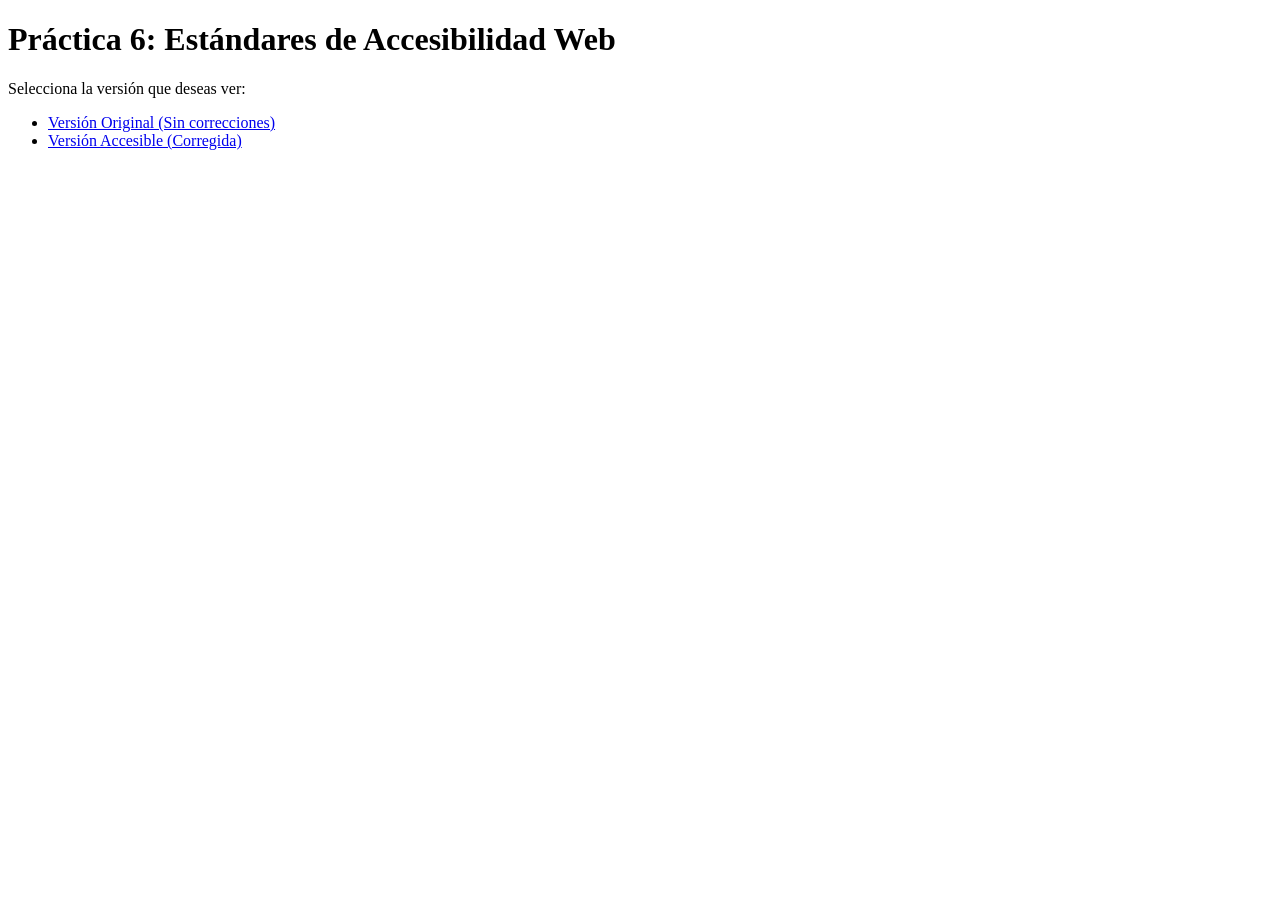
<file: index.html>
<!DOCTYPE html>
<html lang="es">
<head>
  <meta charset="UTF-8">
  <meta name="viewport" content="width=device-width, initial-scale=1.0">
  <title>Práctica 6 - Accesibilidad Web</title>
</head>
<body>
  <h1>Práctica 6: Estándares de Accesibilidad Web</h1>
  <p>Selecciona la versión que deseas ver:</p>
  <ul>
    <li><a href="./original/original.html">Versión Original (Sin correcciones)</a></li>
    <li><a href="./accesible/accesible.html">Versión Accesible (Corregida)</a></li>
  </ul>
</body>
</html>
</file>
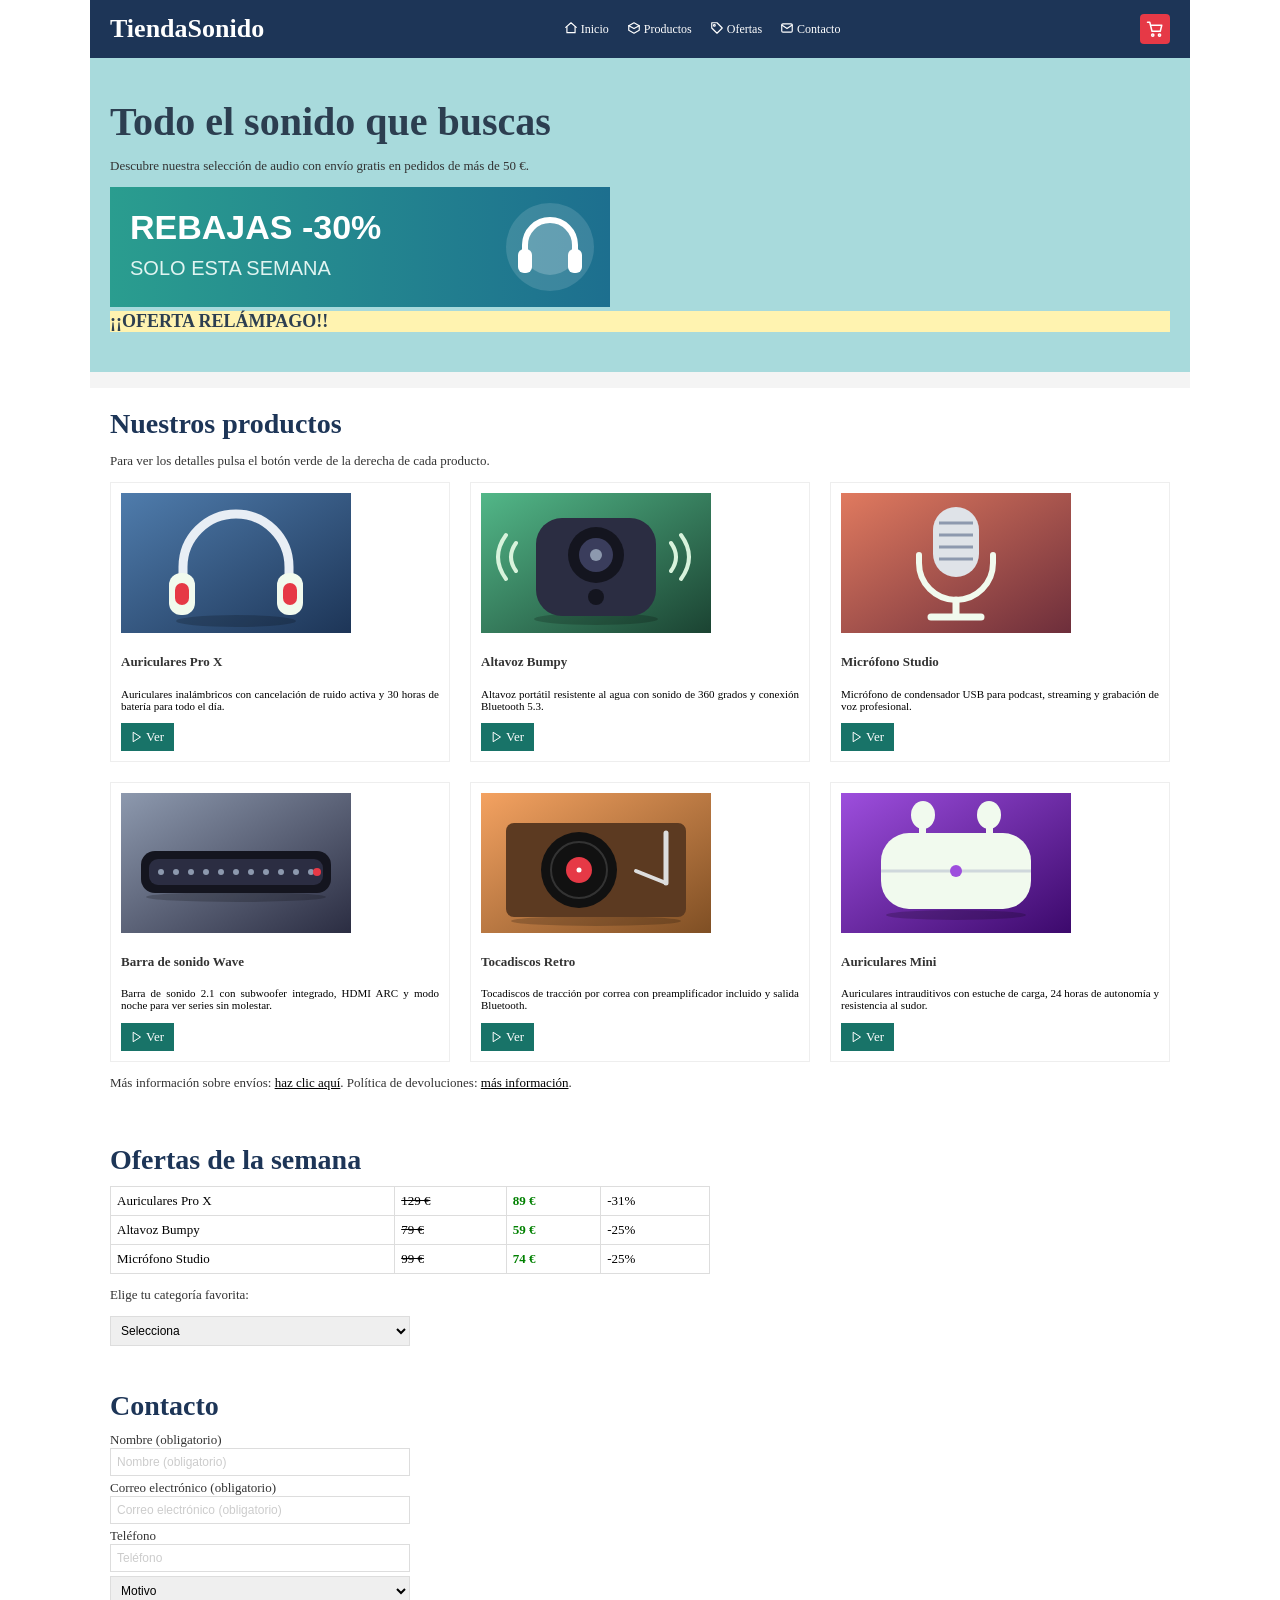
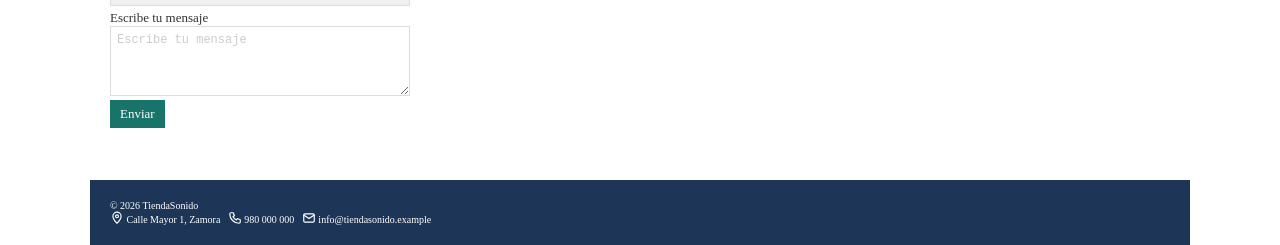
<file: accesible/index.html>
<!DOCTYPE html>
<html lang = "es">
<head>
<meta charset="utf-8">
<meta name="viewport" content="width=device-width, initial-scale=1, maximum-scale=1, user-scalable=no">
<title>Página</title>
<link rel="stylesheet" href="estilos.css">
</head>
<body>
<div class="wrap">

  <div class="top">
    <div class="logo">TiendaSonido</div>
    <div class="menu">
      <div class="item" onclick="ir('inicio')"><svg class="ic" width="14" height="14" viewBox="0 0 24 24" fill="none" stroke="currentColor" stroke-width="2" stroke-linecap="round" stroke-linejoin="round"><path d="M3 11l9-8 9 8"/><path d="M5 10v10h14V10"/></svg> Inicio</div>
      <div class="item" onclick="ir('productos')"><svg class="ic" width="14" height="14" viewBox="0 0 24 24" fill="none" stroke="currentColor" stroke-width="2" stroke-linecap="round" stroke-linejoin="round"><path d="M21 8l-9-5-9 5 9 5 9-5z"/><path d="M3 8v8l9 5 9-5V8"/></svg> Productos
        <div class="sub">
          <div onclick="ir('productos')">Auriculares</div>
          <div onclick="ir('productos')">Altavoces</div>
          <div onclick="ir('productos')">Micrófonos</div>
        </div>
      </div>
      <div class="item" onclick="ir('ofertas')"><svg class="ic" width="14" height="14" viewBox="0 0 24 24" fill="none" stroke="currentColor" stroke-width="2" stroke-linecap="round" stroke-linejoin="round"><path d="M3 12V3h9l9 9-9 9-9-9z"/><circle cx="7.5" cy="7.5" r="1.5"/></svg> Ofertas</div>
      <div class="item" onclick="ir('contacto')"><svg class="ic" width="14" height="14" viewBox="0 0 24 24" fill="none" stroke="currentColor" stroke-width="2" stroke-linecap="round" stroke-linejoin="round"><rect x="3" y="5" width="18" height="14" rx="2"/><path d="M3 7l9 6 9-6"/></svg> Contacto</div>
    </div>
    <div class="cart" onclick="alert('Carrito vacío')"><svg class="ic" width="18" height="18" viewBox="0 0 24 24" fill="none" stroke="currentColor" stroke-width="2" stroke-linecap="round" stroke-linejoin="round"><circle cx="9" cy="20" r="1.500"/><circle cx="18" cy="20" r="1.500"/><path d="M2 3h3l3 12h11l2-8H6"/></svg></div>
  </div>

  <div class="hero" id="inicio">
    <div class="big">Todo el sonido que buscas</div>
    <p>Descubre nuestra selección de audio con envío gratis en pedidos de más de 50 €.</p>
    <img src="[data-uri]" alt = "Rebajas -30% solo esta semana">
    <div class="promo">¡¡OFERTA RELÁMPAGO!!</div>
  </div>

  <div class="ticker"><span>Envío gratis · 2x1 en cables · Devolución en 30 días · Nuevos altavoces disponibles · Suscríbete y ahorra</span></div>

  <div class="sec" id="productos">
    <div class="st">Nuestros productos</div>
    <p>Para ver los detalles pulsa el botón verde de la derecha de cada producto.</p>
    <div class="grid">
      <div class="card">
        <img src="[data-uri]" alt = "Auriculares Pro X">
        <h4>Auriculares Pro X</h4>
        <p>Auriculares inalámbricos con cancelación de ruido activa y 30 horas de batería para todo el día.</p>
        <div class="btn" onclick="alert('Detalles')"><svg class="ic" width="12" height="12" viewBox="0 0 24 24" fill="none" stroke="currentColor" stroke-width="2" stroke-linecap="round" stroke-linejoin="round"><path d="M5 3l14 9-14 9z"/></svg> Ver</div>
      </div>
      <div class="card">
        <img src="[data-uri]" alt = "Altavoz Bumpy">
        <h4>Altavoz Bumpy</h4>
        <p>Altavoz portátil resistente al agua con sonido de 360 grados y conexión Bluetooth 5.3.</p>
        <div class="btn" onclick="alert('Detalles')"><svg class="ic" width="12" height="12" viewBox="0 0 24 24" fill="none" stroke="currentColor" stroke-width="2" stroke-linecap="round" stroke-linejoin="round"><path d="M5 3l14 9-14 9z"/></svg> Ver</div>
      </div>
      <div class="card">
        <img src="[data-uri]" alt = "Micŕófonos Studio">
        <h4>Micrófono Studio</h4>
        <p>Micrófono de condensador USB para podcast, streaming y grabación de voz profesional.</p>
        <div class="btn" onclick="alert('Detalles')"><svg class="ic" width="12" height="12" viewBox="0 0 24 24" fill="none" stroke="currentColor" stroke-width="2" stroke-linecap="round" stroke-linejoin="round"><path d="M5 3l14 9-14 9z"/></svg> Ver</div>
      </div>
    </div>
    <div class="grid" style="margin-top: 20px;">
      <div class="card">
        <img src="[data-uri]" alt = "Barra de sonido Wave">
        <h4>Barra de sonido Wave</h4>
        <p>Barra de sonido 2.1 con subwoofer integrado, HDMI ARC y modo noche para ver series sin molestar.</p>
        <div class="btn" onclick="alert('Detalles')"><svg class="ic" width="12" height="12" viewBox="0 0 24 24" fill="none" stroke="currentColor" stroke-width="2" stroke-linecap="round" stroke-linejoin="round"><path d="M5 3l14 9-14 9z"/></svg> Ver</div>
      </div>
      <div class="card">
        <img src="[data-uri]" alt = "Tocadiscos Retro">
        <h4>Tocadiscos Retro</h4>
        <p>Tocadiscos de tracción por correa con preamplificador incluido y salida Bluetooth.</p>
        <div class="btn" onclick="alert('Detalles')"><svg class="ic" width="12" height="12" viewBox="0 0 24 24" fill="none" stroke="currentColor" stroke-width="2" stroke-linecap="round" stroke-linejoin="round"><path d="M5 3l14 9-14 9z"/></svg> Ver</div>
      </div>
      <div class="card">
        <img src="[data-uri]" alt = "Auriculares Mini">
        <h4>Auriculares Mini</h4>
        <p>Auriculares intrauditivos con estuche de carga, 24 horas de autonomía y resistencia al sudor.</p>
        <div class="btn" onclick="alert('Detalles')"><svg class="ic" width="12" height="12" viewBox="0 0 24 24" fill="none" stroke="currentColor" stroke-width="2" stroke-linecap="round" stroke-linejoin="round"><path d="M5 3l14 9-14 9z"/></svg> Ver</div>
      </div>
    </div>
    <p>Más información sobre envíos: <a href="#">haz clic aquí</a>. Política de devoluciones: <a href="#">más información</a>.</p>
  </div>

  <div class="sec" id="ofertas">
    <div class="st">Ofertas de la semana</div>
    <table>
      <tr><td>Auriculares Pro X</td><td><span class="old">129 €</span></td><td><span class="new">89 €</span></td><td>-31%</td></tr>
      <tr><td>Altavoz Bumpy</td><td><span class="old">79 €</span></td><td><span class="new">59 €</span></td><td>-25%</td></tr>
      <tr><td>Micrófono Studio</td><td><span class="old">99 €</span></td><td><span class="new">74 €</span></td><td>-25%</td></tr>
    </table>
    <label for = "categoría"> <p>Elige tu categoría favorita:</p> </label>
    <select id= "categoría" onchange="alert('Redirigiendo a otra sección...'); ir('productos')">
      <option>Selecciona</option>
      <option>Auriculares</option>
      <option>Altavoces</option>
    </select>
  </div>

  <div class="sec" id="contacto">
    <div class="st">Contacto</div>
    <label for="nombre"> Nombre (obligatorio)</label>
    <input type="text" id="nombre" placeholder="Nombre (obligatorio)">
    <label for="email"> Correo electrónico (obligatorio)</label>
    <input type="text" id="email" placeholder="Correo electrónico (obligatorio)">
    <label for="telefono"> Teléfono</label>
    <input type="text" id ="telefono" placeholder="Teléfono">
    <label for ="motivo">
    <select id = "motivo"><option>Motivo</option><option>Consulta</option><option>Pedido</option></select>
    </label>
    <label for = "mensaje"> Escribe tu mensaje </label>
    <textarea rows="4" id = "mensaje" placeholder="Escribe tu mensaje"></textarea>
    <div class="btn" onclick="enviar()">Enviar</div>
    <div class="err" id="msg"></div>
  </div>

  <div class="foot">
    © 2026 TiendaSonido<br><svg class="ic" width="14" height="14" viewBox="0 0 24 24" fill="none" stroke="currentColor" stroke-width="2" stroke-linecap="round" stroke-linejoin="round"><path d="M12 21s-7-6.5-7-12a7 7 0 0 1 14 0c0 5.500-7 12-7 12z"/><circle cx="12" cy="9" r="2.500"/></svg> Calle Mayor 1, Zamora &nbsp; <svg class="ic" width="14" height="14" viewBox="0 0 24 24" fill="none" stroke="currentColor" stroke-width="2" stroke-linecap="round" stroke-linejoin="round"><path d="M5 3h4l2 5-2.5 1.5a11 11 0 0 0 6 6L16 13l5 2v4a2 2 0 0 1-2 2A16 16 0 0 1 3 5a2 2 0 0 1 2-2z"/></svg> 980 000 000 &nbsp; <svg class="ic" width="14" height="14" viewBox="0 0 24 24" fill="none" stroke="currentColor" stroke-width="2" stroke-linecap="round" stroke-linejoin="round"><rect x="3" y="5" width="18" height="14" rx="2"/><path d="M3 7l9 6 9-6"/></svg> info@tiendasonido.example
  </div>
</div>

<script>
  function ir(id) { document.getElementById(id).scrollIntoView(); }
  function enviar() {
    var n = document.getElementById('nombre');
    var e = document.getElementById('email');
    if (!n.value || !e.value) {
      n.style.border = '2px solid red';
      e.style.border = '2px solid red';
      document.getElementById('msg').innerHTML = 'Error';
    } else {
      document.getElementById('msg').innerHTML = 'Enviado';
    }
  }
</script>
</body>
</html>
</file>
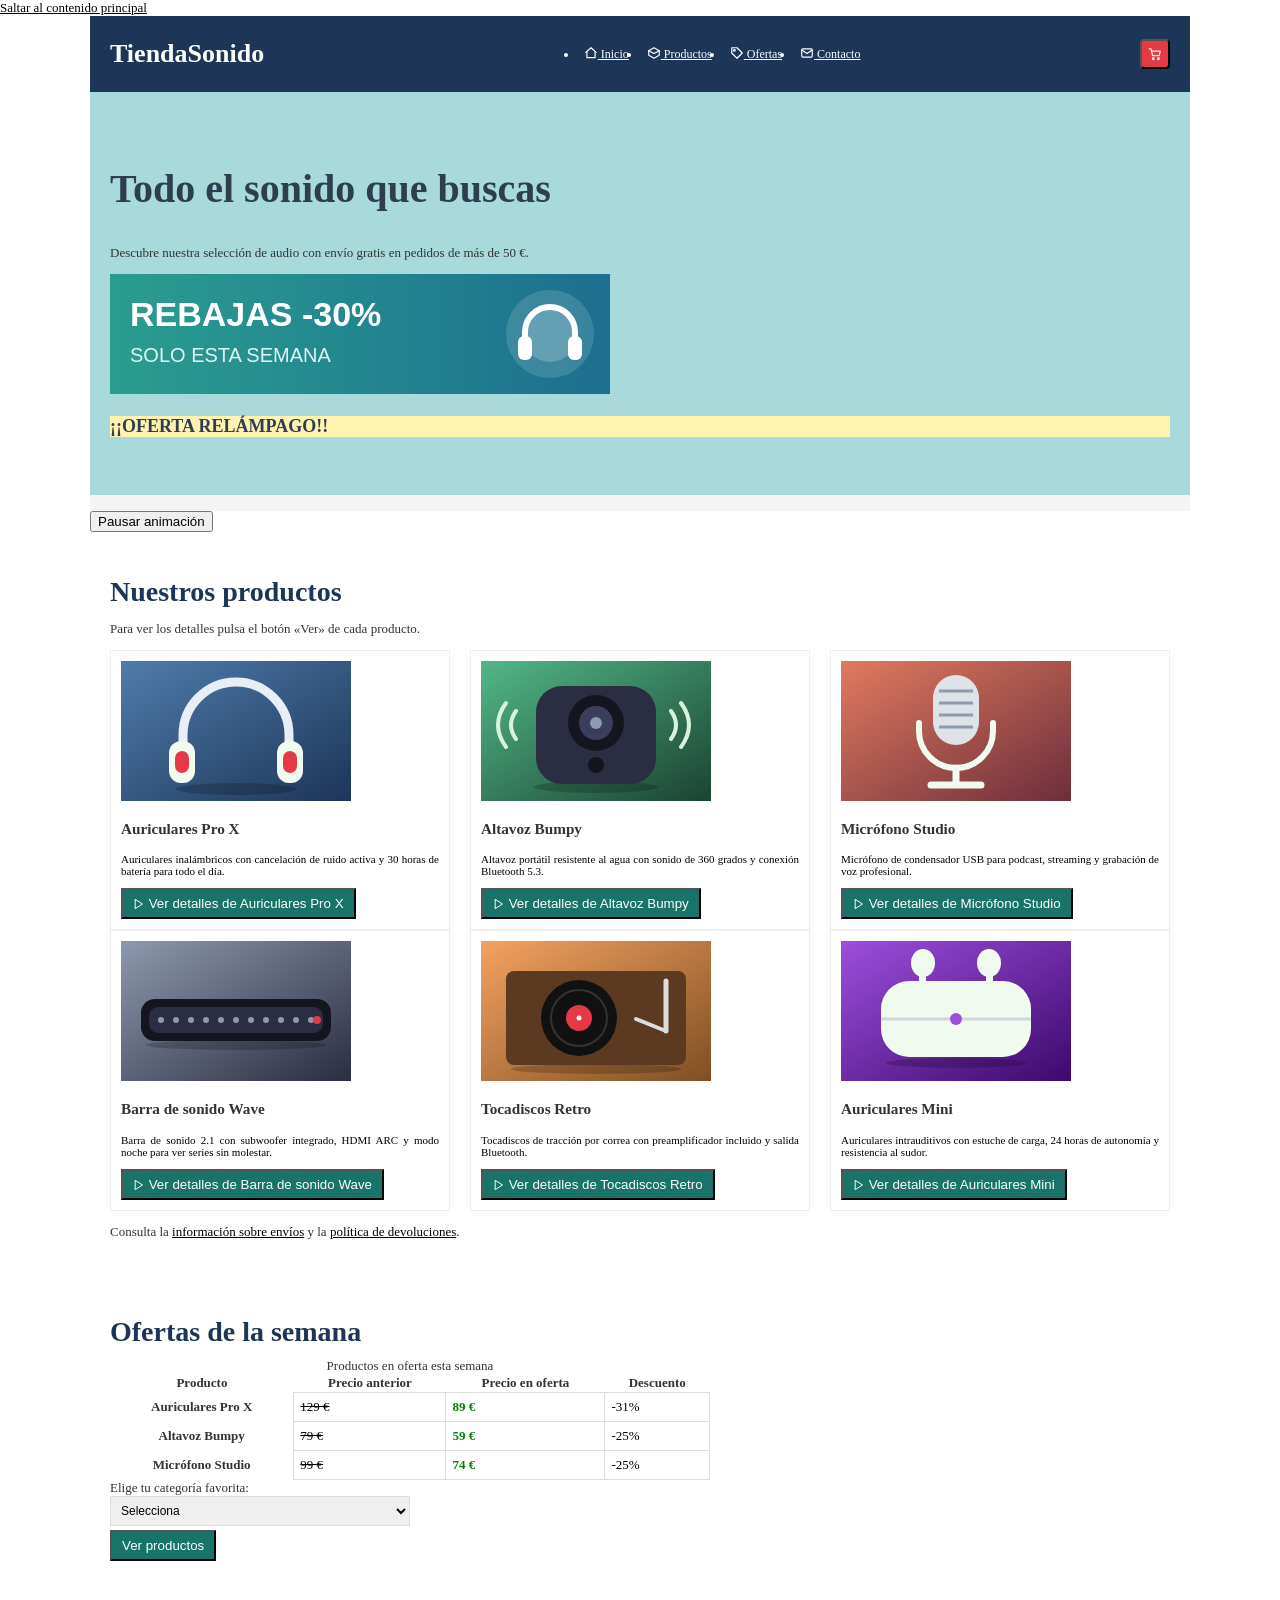
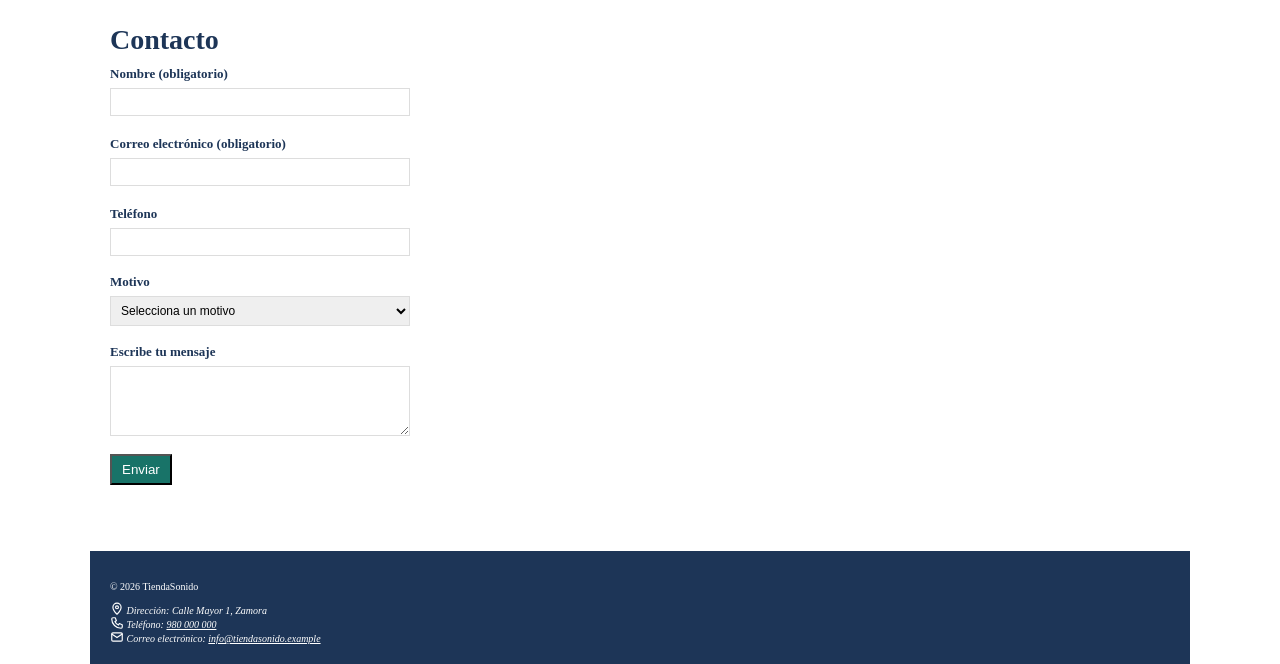
<file: accesible/accesible.html>
<!doctype html>
<html lang="es">
<head>
<meta charset="utf-8">
<meta name="viewport" content="width=device-width, initial-scale=1">
<title>TiendaSonido – Todo el sonido que buscas</title>
<link rel="stylesheet" href="estilos.css">
</head>
<body>
<a class="skip" href="#contenido">Saltar al contenido principal</a>

<div class="wrap">

  <header class="top">
    <div class="logo">TiendaSonido</div>

    <nav aria-label="Principal">
      <ul class="menu">
        <li class="item">
          <a href="#inicio">
            <svg class="ic" role="img" aria-label="Icono de inicio" aria-hidden="true" focusable="false" width="14" height="14" viewBox="0 0 24 24" fill="none" stroke="currentColor" stroke-width="2" stroke-linecap="round" stroke-linejoin="round"><path d="M3 11l9-8 9 8" /><path d="M5 10v10h14V10" /></svg>
            Inicio
          </a>
        </li>
        <li class="item">
          <a href="#productos">
            <svg class="ic" role="img" aria-label="Icono de productos" aria-hidden="true" focusable="false" width="14" height="14" viewBox="0 0 24 24" fill="none" stroke="currentColor" stroke-width="2" stroke-linecap="round" stroke-linejoin="round"><path d="M21 8l-9-5-9 5 9 5 9-5z" /><path d="M3 8v8l9 5 9-5V8" /></svg>
            Productos
          </a>
          <ul class="sub">
            <li><a href="#productos">Auriculares</a></li>
            <li><a href="#productos">Altavoces</a></li>
            <li><a href="#productos">Micrófonos</a></li>
          </ul>
        </li>
        <li class="item">
          <a href="#ofertas">
            <svg class="ic" role="img" aria-label="Icono de ofertas" aria-hidden="true" focusable="false" width="14" height="14" viewBox="0 0 24 24" fill="none" stroke="currentColor" stroke-width="2" stroke-linecap="round" stroke-linejoin="round"><path d="M3 12V3h9l9 9-9 9-9-9z" /><circle cx="7.5" cy="7.5" r="1.5" /></svg>
            Ofertas
          </a>
        </li>
        <li class="item">
          <a href="#contacto">
            <svg class="ic" role="img" aria-label="Icono de correo" aria-hidden="true" focusable="false" width="14" height="14" viewBox="0 0 24 24" fill="none" stroke="currentColor" stroke-width="2" stroke-linecap="round" stroke-linejoin="round"><rect x="3" y="5" width="18" height="14" rx="2" /><path d="M3 7l9 6 9-6" /></svg>
            Contacto
          </a>
        </li>
      </ul>
    </nav>

    <button type="button" class="cart" aria-label="Ver carrito de la compra" onclick="alert('Carrito vacío')">
      <svg class="ic" role="img" aria-label="Icono de carrito" aria-hidden="true" focusable="false" width="18" height="18" viewBox="0 0 24 24" fill="none" stroke="currentColor" stroke-width="2" stroke-linecap="round" stroke-linejoin="round"><circle cx="9" cy="20" r="1.5" /><circle cx="18" cy="20" r="1.5" /><path d="M2 3h3l3 12h11l2-8H6" /></svg>
    </button>
  </header>

  <main id="contenido">

    <section class="hero" id="inicio" aria-labelledby="t-inicio">
      <h1 class="big" id="t-inicio">Todo el sonido que buscas</h1>
      <p>Descubre nuestra selección de audio con envío gratis en pedidos de más de 50 €.</p>
      <img src="[data-uri]" alt="Rebajas -30% solo esta semana">
      <p class="promo">¡¡OFERTA RELÁMPAGO!!</p>
    </section>

    <div class="ticker-bar">
      <div class="ticker" id="ticker">
        <span>Envío gratis · 2x1 en cables · Devolución en 30 días · Nuevos altavoces disponibles · Suscríbete y ahorra</span>
      </div>
      <button type="button" class="btn-mini" id="pausa" aria-pressed="false">Pausar animación</button>
    </div>

    <section class="sec" id="productos" aria-labelledby="t-productos">
      <h2 class="st" id="t-productos">Nuestros productos</h2>
      <p>Para ver los detalles pulsa el botón «Ver» de cada producto.</p>

      <div class="grid">
        <article class="card">
          <img src="[data-uri]" alt="">
          <h3>Auriculares Pro X</h3>
          <p>Auriculares inalámbricos con cancelación de ruido activa y 30 horas de batería para todo el día.</p>
          <button type="button" class="btn" onclick="alert('Detalles')">
            <svg class="ic" role="img" aria-label="Icono de reproducir" aria-hidden="true" focusable="false" width="12" height="12" viewBox="0 0 24 24" fill="none" stroke="currentColor" stroke-width="2" stroke-linecap="round" stroke-linejoin="round"><path d="M5 3l14 9-14 9z" /></svg>
            Ver<span class="sr-only"> detalles de Auriculares Pro X</span>
          </button>
        </article>

        <article class="card">
          <img src="[data-uri]" alt="">
          <h3>Altavoz Bumpy</h3>
          <p>Altavoz portátil resistente al agua con sonido de 360 grados y conexión Bluetooth 5.3.</p>
          <button type="button" class="btn" onclick="alert('Detalles')">
            <svg class="ic" role="img" aria-label="Icono de reproducir" aria-hidden="true" focusable="false" width="12" height="12" viewBox="0 0 24 24" fill="none" stroke="currentColor" stroke-width="2" stroke-linecap="round" stroke-linejoin="round"><path d="M5 3l14 9-14 9z" /></svg>
            Ver<span class="sr-only"> detalles de Altavoz Bumpy</span>
          </button>
        </article>

        <article class="card">
          <img src="[data-uri]" alt="">
          <h3>Micrófono Studio</h3>
          <p>Micrófono de condensador USB para podcast, streaming y grabación de voz profesional.</p>
          <button type="button" class="btn" onclick="alert('Detalles')">
            <svg class="ic" role="img" aria-label="Icono de reproducir" aria-hidden="true" focusable="false" width="12" height="12" viewBox="0 0 24 24" fill="none" stroke="currentColor" stroke-width="2" stroke-linecap="round" stroke-linejoin="round"><path d="M5 3l14 9-14 9z" /></svg>
            Ver<span class="sr-only"> detalles de Micrófono Studio</span>
          </button>
        </article>
      </div>

      <div class="grid">
        <article class="card">
          <img src="[data-uri]" alt="">
          <h3>Barra de sonido Wave</h3>
          <p>Barra de sonido 2.1 con subwoofer integrado, HDMI ARC y modo noche para ver series sin molestar.</p>
          <button type="button" class="btn" onclick="alert('Detalles')">
            <svg class="ic" role="img" aria-label="Icono de reproducir" aria-hidden="true" focusable="false" width="12" height="12" viewBox="0 0 24 24" fill="none" stroke="currentColor" stroke-width="2" stroke-linecap="round" stroke-linejoin="round"><path d="M5 3l14 9-14 9z" /></svg>
            Ver<span class="sr-only"> detalles de Barra de sonido Wave</span>
          </button>
        </article>

        <article class="card">
          <img src="[data-uri]" alt="">
          <h3>Tocadiscos Retro</h3>
          <p>Tocadiscos de tracción por correa con preamplificador incluido y salida Bluetooth.</p>
          <button type="button" class="btn" onclick="alert('Detalles')">
            <svg class="ic" role="img" aria-label="Icono de reproducir" aria-hidden="true" focusable="false" width="12" height="12" viewBox="0 0 24 24" fill="none" stroke="currentColor" stroke-width="2" stroke-linecap="round" stroke-linejoin="round"><path d="M5 3l14 9-14 9z" /></svg>
            Ver<span class="sr-only"> detalles de Tocadiscos Retro</span>
          </button>
        </article>

        <article class="card">
          <img src="[data-uri]" alt="">
          <h3>Auriculares Mini</h3>
          <p>Auriculares intrauditivos con estuche de carga, 24 horas de autonomía y resistencia al sudor.</p>
          <button type="button" class="btn" onclick="alert('Detalles')">
            <svg class="ic" role="img" aria-label="Icono de reproducir" aria-hidden="true" focusable="false" width="12" height="12" viewBox="0 0 24 24" fill="none" stroke="currentColor" stroke-width="2" stroke-linecap="round" stroke-linejoin="round"><path d="M5 3l14 9-14 9z" /></svg>
            Ver<span class="sr-only"> detalles de Auriculares Mini</span>
          </button>
        </article>
      </div>

      <p>
        Consulta la <a href="envios.html">información sobre envíos</a>
        y la <a href="devoluciones.html">política de devoluciones</a>.
      </p>
    </section>

    <section class="sec" id="ofertas" aria-labelledby="t-ofertas">
      <h2 class="st" id="t-ofertas">Ofertas de la semana</h2>

      <table>
        <caption>Productos en oferta esta semana</caption>
        <thead>
          <tr>
            <th id="h-producto" scope="col">Producto</th>
            <th id="h-ant" scope="col">Precio anterior</th>
            <th id="h-ofe" scope="col">Precio en oferta</th>
            <th id="h-desc" scope="col">Descuento</th>
          </tr>
        </thead>
        <tbody>
          <tr>
            <th id="r-auriculares" scope="row">Auriculares Pro X</th>
            <td headers="r-auriculares h-ant"><span class="old">129 €</span></td>
            <td headers="r-auriculares h-ofe"><span class="new">89 €</span></td>
            <td headers="r-auriculares h-desc">-31%</td>
          </tr>
          <tr>
            <th id="r-altavoz" scope="row">Altavoz Bumpy</th>
            <td headers="r-altavoz h-ant"><span class="old">79 €</span></td>
            <td headers="r-altavoz h-ofe"><span class="new">59 €</span></td>
            <td headers="r-altavoz h-desc">-25%</td>
          </tr>
          <tr>
            <th id="r-microfono" scope="row">Micrófono Studio</th>
            <td headers="r-microfono h-ant"><span class="old">99 €</span></td>
            <td headers="r-microfono h-ofe"><span class="new">74 €</span></td>
            <td headers="r-microfono h-desc">-25%</td>
          </tr>
        </tbody>
      </table>

      <label for="categoria">Elige tu categoría favorita:</label>
      <select id="categoria" name="categoria" autocomplete="off">
        <option value="">Selecciona</option>
        <option value="auriculares">Auriculares</option>
        <option value="altavoces">Altavoces</option>
      </select>
      <button type="button" class="btn" onclick="irAProductos()">Ver productos</button>
    </section>

    <section class="sec" id="contacto" aria-labelledby="t-contacto">
      <h2 class="st" id="t-contacto">Contacto</h2>

      <form id="form-contacto" novalidate onsubmit="enviar(event)">
        <div class="campo">
          <label for="nombre">Nombre (obligatorio)</label>
          <input type="text" id="nombre" name="nombre" autocomplete="name" required aria-required="true" aria-describedby="err-nombre">
          <div class="err" id="err-nombre"></div>
        </div>

        <div class="campo">
          <label for="email">Correo electrónico (obligatorio)</label>
          <input type="email" id="email" name="email" autocomplete="email" required aria-required="true" aria-describedby="err-email">
          <div class="err" id="err-email"></div>
        </div>

        <div class="campo">
          <label for="telefono">Teléfono</label>
          <input type="tel" id="telefono" name="telefono" autocomplete="tel">
        </div>

        <div class="campo">
          <label for="motivo">Motivo</label>
          <select id="motivo" name="motivo" autocomplete="off">
            <option value="">Selecciona un motivo</option>
            <option value="consulta">Consulta</option>
            <option value="pedido">Pedido</option>
          </select>
        </div>

        <div class="campo">
          <label for="mensaje">Escribe tu mensaje</label>
          <textarea rows="4" id="mensaje" name="mensaje" autocomplete="off"></textarea>
        </div>

        <div class="campo">
          <button type="submit" class="btn">Enviar</button>
          <div id="msg" class="err" role="status" aria-live="polite"></div>
        </div>
      </form>
    </section>

  </main>

  <footer class="foot">
    <p>© 2026 TiendaSonido</p>
    <address>
      <svg class="ic" role="img" aria-label="Icono de ubicación" aria-hidden="true" focusable="false" width="14" height="14" viewBox="0 0 24 24" fill="none" stroke="currentColor" stroke-width="2" stroke-linecap="round" stroke-linejoin="round"><path d="M12 21s-7-6.5-7-12a7 7 0 0 1 14 0c0 5.5-7 12-7 12z" /><circle cx="12" cy="9" r="2.5" /></svg>
      <span class="sr-only">Dirección:</span> Calle Mayor 1, Zamora<br>
      <svg class="ic" role="img" aria-label="Icono de teléfono" aria-hidden="true" focusable="false" width="14" height="14" viewBox="0 0 24 24" fill="none" stroke="currentColor" stroke-width="2" stroke-linecap="round" stroke-linejoin="round"><path d="M5 3h4l2 5-2.5 1.5a11 11 0 0 0 6 6L16 13l5 2v4a2 2 0 0 1-2 2A16 16 0 0 1 3 5a2 2 0 0 1 2-2z" /></svg>
      <span class="sr-only">Teléfono:</span> <a href="tel:+34980000000">980 000 000</a><br>
      <svg class="ic" role="img" aria-label="Icono de correo" aria-hidden="true" focusable="false" width="14" height="14" viewBox="0 0 24 24" fill="none" stroke="currentColor" stroke-width="2" stroke-linecap="round" stroke-linejoin="round"><rect x="3" y="5" width="18" height="14" rx="2" /><path d="M3 7l9 6 9-6" /></svg>
      <span class="sr-only">Correo electrónico:</span> <a href="mailto:info@tiendasonido.example">info@tiendasonido.example</a>
    </address>
  </footer>

</div>

<script>
  /* Navegación explícita (el cambio del select ya no redirige solo: 3.2.2) */
  function irAProductos() {
    location.hash = '#productos';
    document.getElementById('productos').scrollIntoView();
  }

  /* Pausar / reanudar el anuncio en movimiento (2.2.2) */
  var btnPausa = document.getElementById('pausa');
  var ticker = document.getElementById('ticker');
  btnPausa.addEventListener('click', function () {
    var pausado = ticker.classList.toggle('paused');
    btnPausa.setAttribute('aria-pressed', pausado ? 'true' : 'false');
    btnPausa.textContent = pausado ? 'Reanudar animación' : 'Pausar animación';
  });

  /* Validación accesible del formulario (3.3.1, 3.3.3, 4.1.3) */
  function marcar(campo, errId, texto) {
    var el = document.getElementById(errId);
    el.textContent = texto;
    if (texto) { campo.setAttribute('aria-invalid', 'true'); }
    else { campo.removeAttribute('aria-invalid'); }
  }

  function enviar(ev) {
    ev.preventDefault();
    var n = document.getElementById('nombre');
    var e = document.getElementById('email');
    var msg = document.getElementById('msg');
    var primerError = null;

    marcar(n, 'err-nombre', '');
    marcar(e, 'err-email', '');

    if (!n.value.trim()) {
      marcar(n, 'err-nombre', 'Error: introduce tu nombre.');
      primerError = primerError || n;
    }
    if (!e.value.trim()) {
      marcar(e, 'err-email', 'Error: introduce tu correo electrónico.');
      primerError = primerError || e;
    } else if (!e.checkValidity()) {
      marcar(e, 'err-email', 'Error: el correo no tiene un formato válido. Ejemplo: nombre@dominio.es');
      primerError = primerError || e;
    }

    if (primerError) {
      msg.className = 'err';
      msg.textContent = 'El formulario tiene errores. Revisa los campos marcados.';
      primerError.focus();
    } else {
      msg.className = 'ok';
      msg.textContent = 'Mensaje enviado correctamente.';
    }
  }
</script>
</body>
</html>
</file>
<file: accesible/estilos.css>
* { 
	box-sizing: border-box; 
	outline: none; 
}

body { 
	margin: 0; 
	font-family: Georgia, serif; 
	font-size: 13px; 
	background: #fff; 
	color: #333; 
}

.wrap { 
	max-width: 1100px; 
	width: 100%; 
	margin: 0 auto; 
}

.top { 
	background: #1d3557; 
	padding: 14px 20px; 
	display: flex; 
	flex-wrap: wrap; 
	gap: 10px; 
	justify-content: space-between; 
	align-items: center; 
}

.logo { 
	font-size: 26px; 
	color: #ffffff; 
	font-weight: bold; 
}

.menu { 
	display: flex; 
	flex-wrap: wrap; 
	gap: 6px; 
}

.ic { 
	vertical-align: -2px; 
	color: #ffffff
}

.item { 
	color: #ffffff; 
	padding: 3px 6px; 
	cursor: pointer; 
	position: relative; 
	font-size: 12px; 
}

.sub { 
	display: none; 
	position: absolute; 
	top: 24px; 
	left: 0; 
	background: #274472; 
	width: 140px; 
	z-index: 5; 
}

.item:hover .sub { display: block; }

.sub div { 
	padding: 4px 6px; 
	font-size: 11px; 
}

.cart { 
	background: #e63946; 
	color: #fff; 
	width: 30px; 
	height: 30px; 
	display: flex; 
	align-items: center; 
	justify-content: center;
	cursor: pointer; 
	border-radius: 4px; 
}

.hero { 
	background: #a8dadc; 
	padding: 40px 20px;
}

.big { 
	font-size: 40px; 
	color: #2c3e50; 
	font-weight: bold; 
}

.promo { 
	color: #2c3e50; 
	background: #fff3b0; 
	font-size: 18px; 
	font-weight: bold; 
	animation: blink 1s step-start infinite; 
}

@keyframes blink {50% { opacity: 0; }}

.ticker { 
	background: #f4f4f4; 
	overflow: hidden; 
	white-space: nowrap; 
}

.ticker span { 
	display: inline-block; 
	padding-left: 100%; 
	animation: roll 12s linear infinite; 
	color: #2c3e50; 
	font-size: 14px; 
}

.ticker.paused span { 
	animation-play-state: paused; 
}

@keyframes roll{ to { transform: translateX(-100%); } }

.sec { padding: 20px; }

.st {
	font-size: 28px; 
	font-weight: bold; 
	color: #1d3557; 
	margin-bottom: 10px; 
}

.grid {
	display: flex; 
	flex-wrap: wrap; 
	gap: 20px; 
}

.card { 
	flex: 1 1 250px;
	max-width: 100%; 
	background: white; 
	border: 1px solid #eee; 
	padding: 10px; 
}

img 
{
	max-width: 100%; 
	height: auto; 
}

.card p 
{
	text-align: justify; 
	line-height: 1.1; 
	font-size: 11px; 
	color: #000000; 
}

.campo {
	display: flex;
	flex-direction: column;
	align-items: flex-start;
	margin-bottom: 14px;
	width: 100%;
}

.campo label {
	display: block;
	margin-bottom: 6px;
	font-weight: bold;
	color: #1d3557;
}

.old {text-decoration: line-through; }

.new {
	color: green;
	font-weight: bold; 
}

a {
	color: #000000;
	text-decoration: underline;
}

.menu a {color: #ffffff;}

.skip {color: #000000;}

table {
	border-collapse: collapse; 
	width: 100%; 
	max-width: 600px;
}

td {
	border: 1px solid #ddd;
	padding: 6px;
	color: #000000; 
}

input, textarea, select { 
	display: block; 
	margin: 0 0 4px 0; 
	padding: 6px; 
	width: 100%; 
	max-width: 300px;
	border: 1px solid #ddd; 
	font-size: 12px; 
	box-sizing: border-box;
}

::placeholder { color: #ccc; }

.btn {
	display: inline-block; 
	background: #187368; 
	color: #ffffff; 
	padding: 6px 10px; 
	cursor: pointer; 
}

.err { 
	color: red; 
	font-size: 12px; 
	margin-top: 2px;
}

.foot {
	background: #1d3557; 
	color: white; 
	padding: 20px; 
	font-size: 10px; 
	margin-top: 30px; 
}

.foot a {color: white}
</file>
